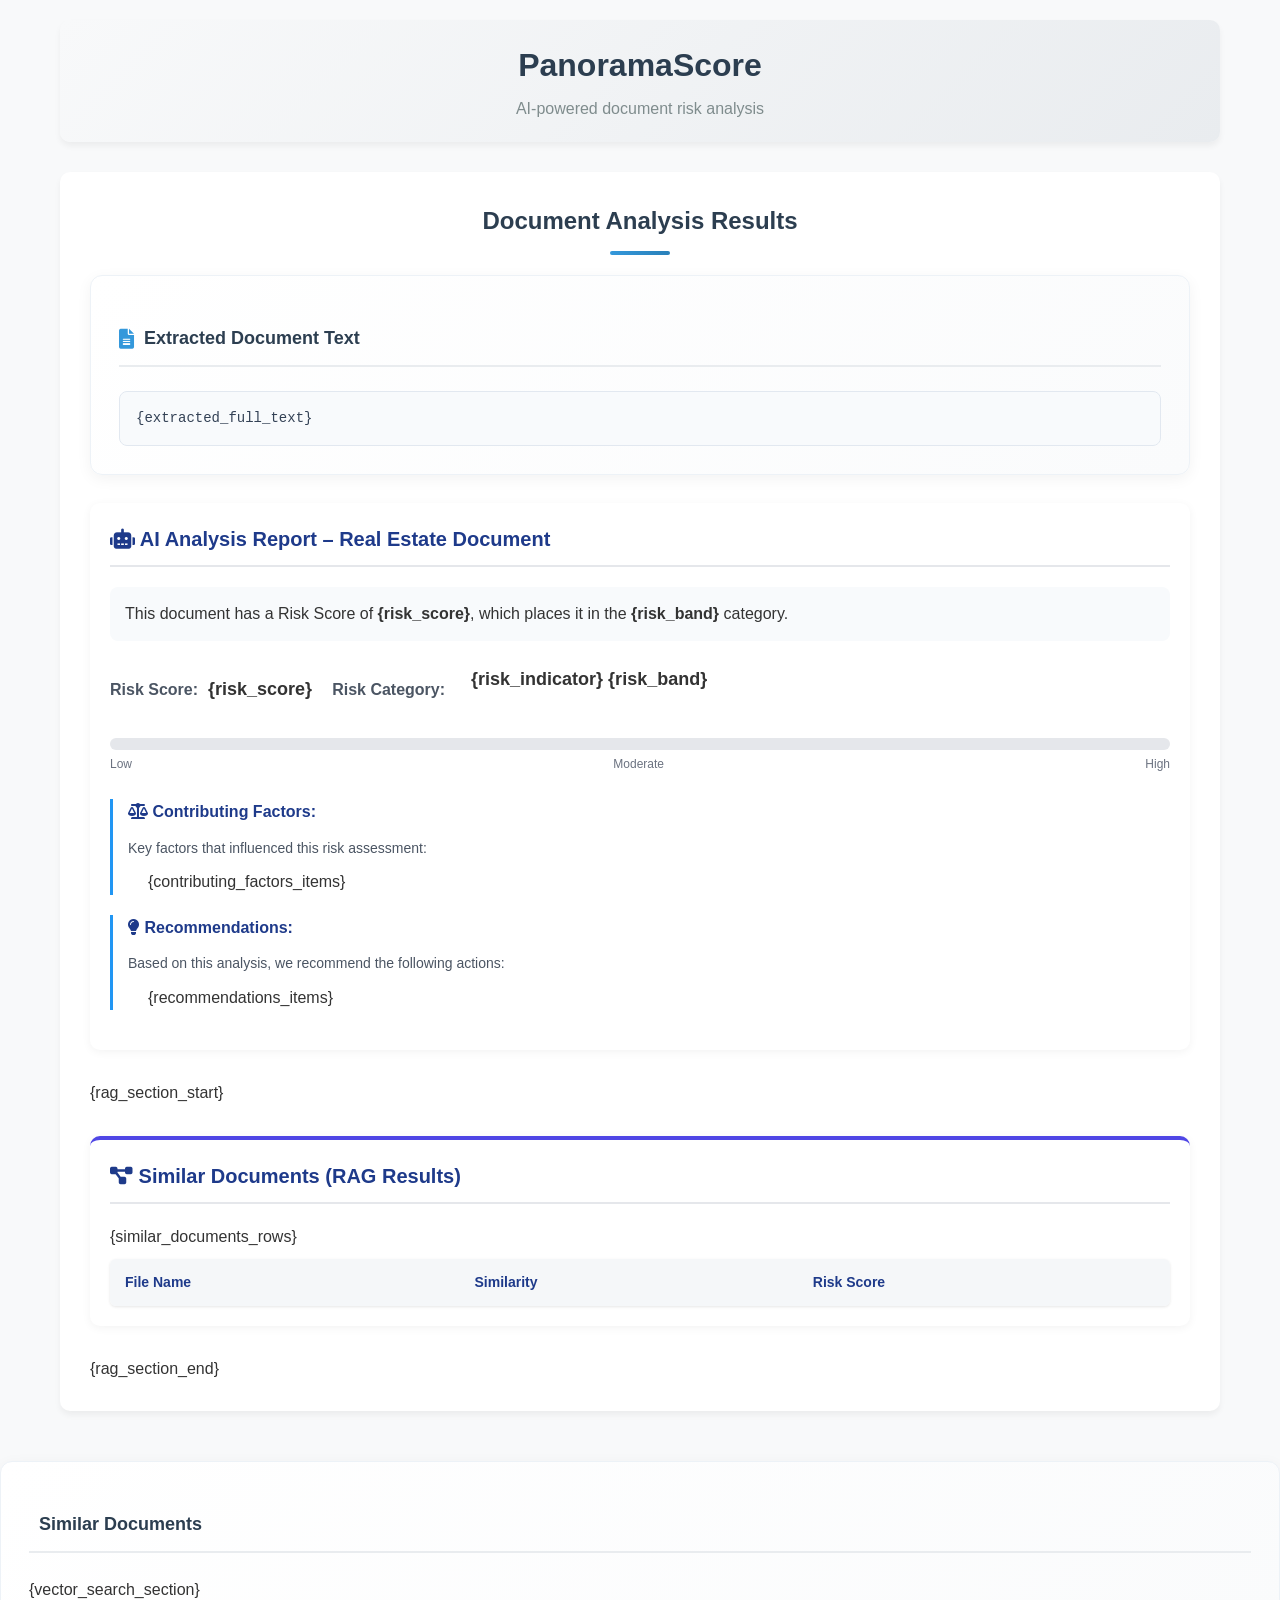
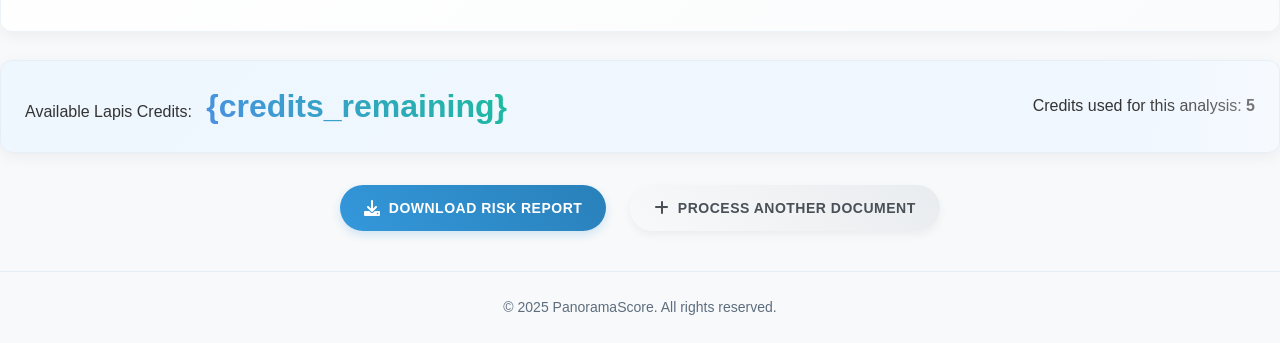
<file: app/static/result_template.html>
<!DOCTYPE html>
<html lang="en">
<head>
    <meta charset="UTF-8">
    <meta name="viewport" content="width=device-width, initial-scale=1.0">
    <title>PanoramaScore - Analysis Results</title>
    <link rel="stylesheet" href="https://cdnjs.cloudflare.com/ajax/libs/font-awesome/6.0.0-beta3/css/all.min.css">
    <style>
        /* Base styles */
        * {
            margin: 0;
            padding: 0;
            box-sizing: border-box;
            font-family: 'Segoe UI', Tahoma, Geneva, Verdana, sans-serif;
        }
        
        body {
            background-color: #f8f9fa;
            color: #333;
            line-height: 1.6;
        }
        
        .container {
            max-width: 1200px;
            margin: 0 auto;
            padding: 20px;
        }
        
        header {
            text-align: center;
            margin-bottom: 30px;
            padding: 20px;
            background: linear-gradient(135deg, #f8f9fa 0%, #e9ecef 100%);
            border-radius: 10px;
            box-shadow: 0 4px 6px rgba(0, 0, 0, 0.05);
        }
        
        h1 {
            color: #2c3e50;
            margin-bottom: 5px;
            font-size: 32px;
        }
        
        .subtitle {
            color: #7f8c8d;
            font-size: 16px;
        }
        
        main {
            background-color: #fff;
            border-radius: 10px;
            padding: 30px;
            margin-bottom: 30px;
            box-shadow: 0 4px 6px rgba(0, 0, 0, 0.05);
        }
        
        h2 {
            color: #2c3e50;
            margin-bottom: 20px;
            font-size: 24px;
            font-weight: 700;
            text-align: center;
            position: relative;
            padding-bottom: 15px;
        }
        
        h2:after {
            content: '';
            position: absolute;
            width: 60px;
            height: 4px;
            background: linear-gradient(to right, #3498db, #2980b9);
            bottom: 0;
            left: 50%;
            transform: translateX(-50%);
            border-radius: 2px;
        }
        
        h3 {
            color: #34495e;
            margin: 20px 0 15px;
            font-weight: 600;
            font-size: 20px;
        }
        
        /* Result cards */
        .result-card {
            background: linear-gradient(135deg, #ffffff 0%, #fafbfc 100%);
            border-radius: 12px;
            padding: 28px;
            margin-bottom: 28px;
            box-shadow: 0 4px 15px rgba(0,0,0,0.05);
            border: 1px solid #edf2f7;
            transition: transform 0.2s ease, box-shadow 0.2s ease;
            position: relative;
            overflow: hidden;
        }
        
        .result-card:hover {
            transform: translateY(-3px);
            box-shadow: 0 8px 20px rgba(0,0,0,0.08);
        }
        
        .result-card h3 {
            color: #2c3e50;
            border-bottom: 2px solid #e9ecef;
            padding-bottom: 12px;
            margin-bottom: 24px;
            display: flex;
            align-items: center;
            font-weight: 700;
            font-size: 18px;
        }
        
        .result-card h3 i {
            margin-right: 10px;
            color: #3498db;
            font-size: 20px;
        }
        
        /* Metadata display */
        .metadata-grid {
            display: grid;
            grid-template-columns: repeat(auto-fill, minmax(280px, 1fr));
            grid-gap: 16px;
        }
        
        .metadata-item {
            background: #f8fafc;
            border-radius: 8px;
            padding: 16px;
            display: flex;
            flex-direction: column;
            border: 1px solid #edf2f7;
        }
        
        .metadata-label {
            color: #64748b;
            font-size: 13px;
            font-weight: 600;
            text-transform: uppercase;
            letter-spacing: 0.5px;
            margin-bottom: 8px;
        }
        
        .metadata-value {
            color: #334155;
            font-size: 16px;
            font-weight: 600;
        }
        
        /* Risk indicator */
        .risk-indicator {
            display: flex;
            align-items: center;
            margin-bottom: 20px;
        }
        
        .risk-score {
            font-size: 36px;
            font-weight: 700;
            background: -webkit-linear-gradient(45deg, #3498db, #2980b9);
            background: linear-gradient(45deg, #3498db, #2980b9);
            -webkit-background-clip: text;
            background-clip: text;
            -webkit-text-fill-color: transparent;
            margin-right: 16px;
            line-height: 1;
        }
        
        .risk-band {
            padding: 6px 14px;
            border-radius: 20px;
            font-weight: 600;
            font-size: 14px;
            color: white;
            box-shadow: 0 2px 8px rgba(0,0,0,0.1);
        }
        
        .risk-band.low {
            background: linear-gradient(45deg, #2e7d32, #43a047);
        }
        
        .risk-band.moderate {
            background: linear-gradient(45deg, #f9a825, #fbc02d);
        }
        
        .risk-band.high {
            background: linear-gradient(45deg, #c62828, #e53935);
        }
        
        /* Contributing factors */
        .contributing-factors {
            margin: 20px 0;
            background: #f9f9f9;
            border-radius: 8px;
            padding: 16px;
            border-left: 4px solid #edf2f7;
        }
        
        .contributing-factors h4 {
            font-size: 16px;
            font-weight: 600;
            color: #2c3e50;
            margin-top: 0;
            margin-bottom: 12px;
            display: flex;
            align-items: center;
        }
        
        .contributing-factors h4 i {
            margin-right: 8px;
            color: #f39c12;
        }
        
        .factors-list {
            margin: 0;
            padding-left: 24px;
        }
        
        .factors-list li {
            margin-bottom: 6px;
            color: #4a5568;
        }
        
        .factor-high {
            color: #e53935;
            font-weight: 600;
        }
        
        .factor-moderate {
            color: #f9a825;
            font-weight: 600;
        }
        
        .factor-low {
            color: #43a047;
            font-weight: 600;
        }
        
        /* Fields display */
        .fields-table {
            width: 100%;
            border-collapse: separate;
            border-spacing: 0;
            border-radius: 8px;
            overflow: hidden;
            box-shadow: 0 2px 8px rgba(0,0,0,0.03);
            margin-top: 16px;
        }
        
        .fields-table th {
            background-color: #f1f5f9;
            text-align: left;
            padding: 14px 16px;
            font-weight: 600;
            color: #475569;
            font-size: 14px;
            text-transform: uppercase;
            letter-spacing: 0.5px;
        }
        
        .fields-table td {
            padding: 14px 16px;
            border-top: 1px solid #f1f5f9;
            color: #334155;
        }
        
        .fields-table tr:hover td {
            background-color: #f8fafc;
        }
        
        .field-name {
            font-weight: 600;
            color: #334155;
        }
        
        .field-value {
            font-family: 'Courier New', monospace;
            background: #f8fafc;
            padding: 4px 8px;
            border-radius: 4px;
            color: #475569;
            border: 1px solid #e2e8f0;
        }
        
        .field-influence {
            font-size: 14px;
            display: inline-flex;
            align-items: center;
            padding: 2px 8px;
            border-radius: 4px;
            margin-left: 8px;
        }
        
        .field-influence.positive {
            color: #16a34a;
            background-color: #dcfce7;
        }
        
        .field-influence.negative {
            color: #dc2626;
            background-color: #fee2e2;
        }
        
        .field-influence.neutral {
            color: #64748b;
            background-color: #f1f5f9;
        }
        
        /* Extracted text container */
        .extracted-text-container {
            max-height: 300px;
            overflow-y: auto;
            background-color: #f8fafc;
            border: 1px solid #e2e8f0;
            border-radius: 8px;
            padding: 16px;
            margin-top: 16px;
        }
        
        .extracted-text {
            font-family: 'Courier New', monospace;
            font-size: 14px;
            line-height: 1.5;
            color: #334155;
            margin: 0;
            white-space: pre-wrap;
            word-break: break-word;
        }
        
        /* Copilot box */
        .copilot-box {
            background: linear-gradient(135deg, #f0f7ff 0%, #e8f4fd 100%);
            border-left: 5px solid #3498db;
            padding: 24px;
            margin: 28px 0;
            border-radius: 0 12px 12px 0;
            box-shadow: 0 4px 15px rgba(52, 152, 219, 0.1);
            position: relative;
            overflow: hidden;
        }
        
        .copilot-box::before {
            content: '';
            position: absolute;
            right: -20px;
            bottom: -20px;
            width: 120px;
            height: 120px;
            background-color: rgba(52, 152, 219, 0.05);
            border-radius: 50%;
            z-index: 0;
        }
        
        .copilot-title {
            font-weight: 700;
            color: #2c3e50;
            margin-top: 0;
            margin-bottom: 16px;
            display: flex;
            align-items: center;
            font-size: 18px;
            position: relative;
            z-index: 1;
        }
        
        .copilot-title i {
            margin-right: 10px;
            color: #3498db;
            font-size: 20px;
        }
        
        .copilot-box p {
            position: relative;
            z-index: 1;
            line-height: 1.7;
            margin: 0;
            font-size: 16px;
        }
        
        /* Similar documents table */
        .similar-docs-table {
            width: 100%;
            border-collapse: separate;
            border-spacing: 0;
            border-radius: 8px;
            overflow: hidden;
            box-shadow: 0 2px 12px rgba(0,0,0,0.04);
        }
        
        .similar-docs-table th {
            background-color: #edf7ff;
            padding: 14px 16px;
            text-align: left;
            font-weight: 600;
            color: #2c3e50;
            border-bottom: 2px solid #d0e8fd;
            text-transform: uppercase;
            font-size: 13px;
            letter-spacing: 0.5px;
        }
        
        .similar-docs-table td {
            padding: 14px 16px;
            border-bottom: 1px solid #edf2f7;
            background-color: #ffffff;
            font-size: 15px;
        }
        
        .similar-docs-table tr:last-child td {
            border-bottom: none;
        }
        
        .similar-docs-table tr:hover td {
            background-color: #f8fbff;
        }
        
        /* Similarity percentage */
        .similarity-score {
            display: inline-block;
            padding: 4px 12px;
            border-radius: 20px;
            background: linear-gradient(45deg, #4A90E2, #5E9CEA);
            color: white;
            font-weight: 600;
            font-size: 14px;
            box-shadow: 0 2px 6px rgba(74, 144, 226, 0.2);
        }
        
        /* Credits display */
        .credits-display {
            background: linear-gradient(135deg, #eef6fe 0%, #f0f7ff 100%);
            border-radius: 12px;
            padding: 20px 24px;
            margin: 28px 0;
            display: flex;
            align-items: center;
            justify-content: space-between;
            box-shadow: 0 4px 15px rgba(0,0,0,0.05);
            border: 1px solid #e6eef8;
            position: relative;
            overflow: hidden;
        }
        
        .credits-display::after {
            content: '';
            position: absolute;
            top: 0;
            right: 0;
            width: 150px;
            height: 100%;
            background: linear-gradient(90deg, rgba(255,255,255,0) 0%, rgba(255,255,255,0.4) 100%);
            pointer-events: none;
        }
        
        .credit-amount {
            font-size: 32px;
            font-weight: 700;
            background: -webkit-linear-gradient(45deg, #4A90E2, #1abc9c);
            background: linear-gradient(45deg, #4A90E2, #1abc9c);
            -webkit-background-clip: text;
            background-clip: text;
            -webkit-text-fill-color: transparent;
            margin-left: 10px;
        }
        
        /* Action buttons */
        .action-button {
            display: inline-flex;
            align-items: center;
            justify-content: center;
            background: linear-gradient(45deg, #3498db, #2980b9);
            color: white;
            padding: 12px 24px;
            border-radius: 30px;
            text-decoration: none;
            font-weight: 600;
            margin: 0 12px;
            transition: all 0.3s ease;
            box-shadow: 0 4px 10px rgba(52, 152, 219, 0.2);
            border: none;
            letter-spacing: 0.5px;
            text-transform: uppercase;
            font-size: 14px;
        }
        
        .action-button:hover {
            transform: translateY(-2px);
            box-shadow: 0 6px 15px rgba(52, 152, 219, 0.3);
            background: linear-gradient(45deg, #2980b9, #3498db);
        }
        
        .action-button i {
            margin-right: 8px;
            font-size: 16px;
        }
        
        .action-button.secondary {
            background: linear-gradient(45deg, #f8f9fa, #e9ecef);
            color: #495057;
            box-shadow: 0 4px 10px rgba(0, 0, 0, 0.05);
        }
        
        .action-button.secondary:hover {
            background: linear-gradient(45deg, #e9ecef, #f8f9fa);
            box-shadow: 0 6px 15px rgba(0, 0, 0, 0.08);
        }
        
        /* Action buttons container */
        .action-buttons {
            display: flex;
            justify-content: center;
            margin-top: 32px;
            margin-bottom: 16px;
        }
        
        /* Footer */
        footer {
            text-align: center;
            padding: 24px 0;
            color: #5d6d7e;
            font-size: 14px;
            margin-top: 40px;
            border-top: 1px solid #e6eef8;
        }
    </style>
</head>
<body>
    <div class="container">
        <header>
            <h1>PanoramaScore</h1>
            <p class="subtitle">AI-powered document risk analysis</p>
        </header>
        
        <main>
            <h2>Document Analysis Results</h2>
            
            <!-- Main content starts directly with extracted text -->
            
            <!-- Complete Extracted Text Section -->
            <div class="result-card">
                <h3><i class="fas fa-file-alt"></i> Extracted Document Text</h3>
                <div class="extracted-text-container">
                    <pre class="extracted-text">{extracted_full_text}</pre>
                </div>
            </div>
            
            <!-- BLOCK 1: Real Estate AI Analysis Section -->
            <div class="analysis-box">
                <h4 class="analysis-title"><i class="fas fa-robot"></i> AI Analysis Report – Real Estate Document</h4>
                
                <!-- Natural Language Risk Summary -->
                <div class="risk-explanation">
                    <p>This document has a Risk Score of <strong>{risk_score}</strong>, which places it in the <strong class="risk-text-{risk_band_class}">{risk_band}</strong> category.</p>
                </div>
                
                <!-- Risk Score and Category -->
                <div class="risk-summary">
                    <div class="risk-score-box">
                        <div class="risk-label">Risk Score:</div>
                        <div class="risk-value">{risk_score}</div>
                    </div>
                    <div class="risk-category">
                        <div class="risk-label">Risk Category:</div>
                        <div class="risk-value">
                            <span class="risk-indicator risk-{risk_band_class}">
                                {risk_indicator} {risk_band}
                            </span>
                        </div>
                    </div>
                </div>
                
                <!-- Risk Meter -->
                <div class="risk-meter">
                    <div class="risk-bar">
                        <div class="risk-fill risk-{risk_band_class}" style="width: {risk_percent}%;"></div>
                    </div>
                    <div class="risk-labels">
                        <span>Low</span>
                        <span>Moderate</span>
                        <span>High</span>
                    </div>
                </div>
                
                <!-- Contributing Factors -->
                <div class="analysis-section">
                    <h5><i class="fas fa-balance-scale"></i> Contributing Factors:</h5>
                    <p class="section-intro">Key factors that influenced this risk assessment:</p>
                    <ul class="factor-list">
                        {contributing_factors_items}
                    </ul>
                </div>
                
                <!-- Recommendations -->
                <div class="analysis-section">
                    <h5><i class="fas fa-lightbulb"></i> Recommendations:</h5>
                    <p class="section-intro">Based on this analysis, we recommend the following actions:</p>
                    <ul class="recommendation-list">
                        {recommendations_items}
                    </ul>
                </div>
            </div>
                
            <!-- BLOCK 2: Similar Documents (RAG Results) - Only shown if vector DB is active -->
            {rag_section_start}
            <div class="rag-results-box">
                <h4 class="rag-title"><i class="fas fa-project-diagram"></i> Similar Documents (RAG Results)</h4>
                <div class="similar-documents">
                    <table class="rag-table">
                        <thead>
                            <tr>
                                <th>File Name</th>
                                <th>Similarity</th>
                                <th>Risk Score</th>
                            </tr>
                        </thead>
                        <tbody>
                            {similar_documents_rows}
                        </tbody>
                    </table>
                </div>
            </div>
            {rag_section_end}
            </div>
            
            <!-- Add styles for the updated sections -->
            <style type="text/css">
                /* AI Analysis Box Styles */
                .analysis-box,
                .rag-results-box {
                    margin-bottom: 30px;
                    background-color: #fff;
                    border-radius: 10px;
                    padding: 20px;
                    box-shadow: 0 2px 10px rgba(0, 0, 0, 0.05);
                    position: relative;
                }
                
                .analysis-title,
                .rag-title {
                    color: #1e3a8a;
                    margin-top: 0;
                    margin-bottom: 20px;
                    font-weight: 600;
                    font-size: 20px;
                    border-bottom: 2px solid #e5e7eb;
                    padding-bottom: 10px;
                }
                
                /* Risk Summary Styles */
                .risk-summary {
                    display: flex;
                    flex-wrap: wrap;
                    gap: 20px;
                    margin-bottom: 20px;
                }
                
                .risk-score-box,
                .risk-category {
                    display: flex;
                    align-items: center;
                    gap: 10px;
                }
                
                .risk-label {
                    font-weight: 600;
                    color: #4b5563;
                }
                
                .risk-value {
                    font-weight: 700;
                    font-size: 18px;
                }
                
                .risk-indicator {
                    display: inline-flex;
                    align-items: center;
                    padding: 4px 12px;
                    border-radius: 20px;
                    font-weight: 600;
                    margin-left: 4px;
                }
                
                /* Risk Meter Styles */
                .risk-meter {
                    margin-bottom: 25px;
                }
                
                .risk-bar {
                    height: 12px;
                    background-color: #e5e7eb;
                    border-radius: 6px;
                    overflow: hidden;
                    margin-bottom: 5px;
                }
                
                .risk-fill {
                    height: 100%;
                    transition: width 0.5s ease;
                }
                
                .risk-labels {
                    display: flex;
                    justify-content: space-between;
                    font-size: 12px;
                    color: #6b7280;
                }
                
                /* Risk Colors */
                .risk-low {
                    background-color: #10b981;
                    color: #fff;
                }
                
                .risk-moderate {
                    background-color: #f59e0b;
                    color: #fff;
                }
                
                .risk-high {
                    background-color: #ef4444;
                    color: #fff;
                }
                
                /* Text Risk Colors */
                .risk-text-low {
                    color: #10b981;
                    font-weight: 600;
                }
                
                .risk-text-moderate {
                    color: #f59e0b;
                    font-weight: 600;
                }
                
                .risk-text-high {
                    color: #ef4444;
                    font-weight: 600;
                }
                
                /* Risk Explanation */
                .risk-explanation {
                    margin-bottom: 20px;
                    font-size: 16px;
                    line-height: 1.5;
                    background-color: #f8fafc;
                    padding: 15px;
                    border-radius: 8px;
                }
                
                .risk-explanation p {
                    margin: 0;
                }
                
                /* Section Intro */
                .section-intro {
                    margin-top: 0;
                    margin-bottom: 10px;
                    color: #4b5563;
                    font-size: 14px;
                }
                
                /* Analysis Section Styles */
                .analysis-section {
                    margin-bottom: 20px;
                    padding-left: 15px;
                    border-left: 3px solid #2196F3;
                }
                
                .analysis-section h5 {
                    color: #1e3a8a;
                    margin-top: 0;
                    margin-bottom: 12px;
                    font-size: 16px;
                    font-weight: 600;
                }
                
                .factor-list,
                .recommendation-list {
                    margin: 0;
                    padding-left: 20px;
                    list-style-type: disc;
                }
                
                .factor-list li,
                .recommendation-list li {
                    margin-bottom: 8px;
                    line-height: 1.5;
                }
                
                /* RAG Results Box Styles */
                .rag-results-box {
                    border-top: 4px solid #4f46e5;
                    margin-top: 30px;
                }
                
                /* RAG Table Styles */
                .rag-table {
                    width: 100%;
                    border-collapse: collapse;
                    margin-top: 10px;
                    box-shadow: 0 1px 3px rgba(0,0,0,0.1);
                    border-radius: 6px;
                    overflow: hidden;
                }
                
                .rag-table th {
                    background-color: #f5f7f9;
                    padding: 12px 15px;
                    text-align: left;
                    font-weight: 600;
                    color: #1e3a8a;
                    font-size: 14px;
                }
                
                .rag-table td {
                    padding: 12px 15px;
                    border-top: 1px solid #e5e7eb;
                }
                
                .rag-table tr:hover {
                    background-color: #f8fafc;
                }
                
                .similarity-value {
                    font-weight: 600;
                    color: #4f46e5;
                    background-color: #eef2ff;
                    padding: 2px 8px;
                    border-radius: 4px;
                    display: inline-block;
                }
                
                .rag-filename {
                    color: #111827;
                    font-weight: 500;
                }
            </style>
            
            <!-- Similar Documents Section (only shown if DB is connected) -->
            <div class="result-card" id="similar-documents-section">
                <h3><i class="fas fa-chart-network"></i> Similar Documents</h3>
                <div class="vector-section">
                    {vector_search_section}
                </div>
            </div>
            
            <script>
                // Hide the similar documents section if no results are available
                document.addEventListener('DOMContentLoaded', function() {
                    const vectorSection = document.querySelector('.vector-section');
                    const similarDocsSection = document.getElementById('similar-documents-section');
                    
                    if (vectorSection && vectorSection.textContent.includes('not enabled') || vectorSection.textContent.trim() === '') {
                        similarDocsSection.style.display = 'none';
                    }
                });
            </script>
            
            <!-- Credits Display -->
            <div class="credits-display">
                <div>
                    <span>Available Lapis Credits:</span>
                    <span class="credit-amount">{credits_remaining}</span>
                </div>
                <div>
                    <span>Credits used for this analysis: <strong>5</strong></span>
                </div>
            </div>
            
            <!-- Action Buttons -->
            <div class="action-buttons">
                <a href="#" class="action-button"><i class="fas fa-download"></i> Download Risk Report</a>
                <a href="/" class="action-button secondary"><i class="fas fa-plus"></i> Process Another Document</a>
            </div>
        </main>
        
        <footer>
            <p>&copy; 2025 PanoramaScore. All rights reserved.</p>
        </footer>
    </div>
</body>
</html>
</file>
